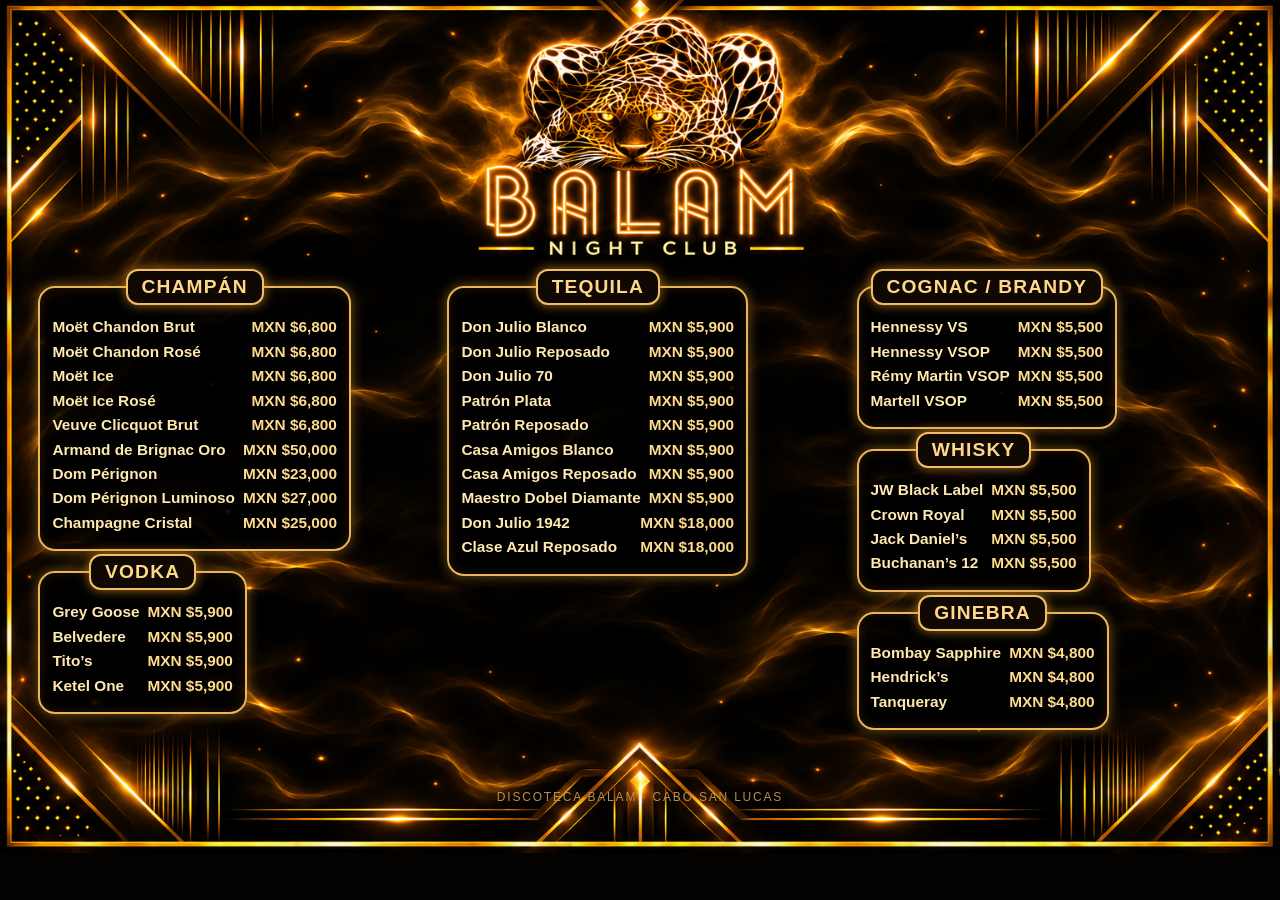
<file: index.html>
<!doctype html>
<html lang="es">
<head>
  <meta charset="utf-8">
  <meta name="viewport" content="width=device-width,initial-scale=1">
  <meta name="theme-color" content="#080502">
  <title>BALAM NIGHT CLUB · SERVICIO DE BOTELLAS</title>
  <link rel="stylesheet" href="styles.css?v=static-no-motion-20261123">
</head>
<body>
  <div class="shell">
    <header class="masthead" aria-label="BALAM Night Club"></header>
    
    <main id="menu" class="menu"><p class="loading">Cargando menú…</p></main>
    <footer>DISCOTECA BALAM · CABO SAN LUCAS</footer>
  </div>
  <script src="app.js?v=static-menu-20261123"></script>
</body>
</html>
</file>
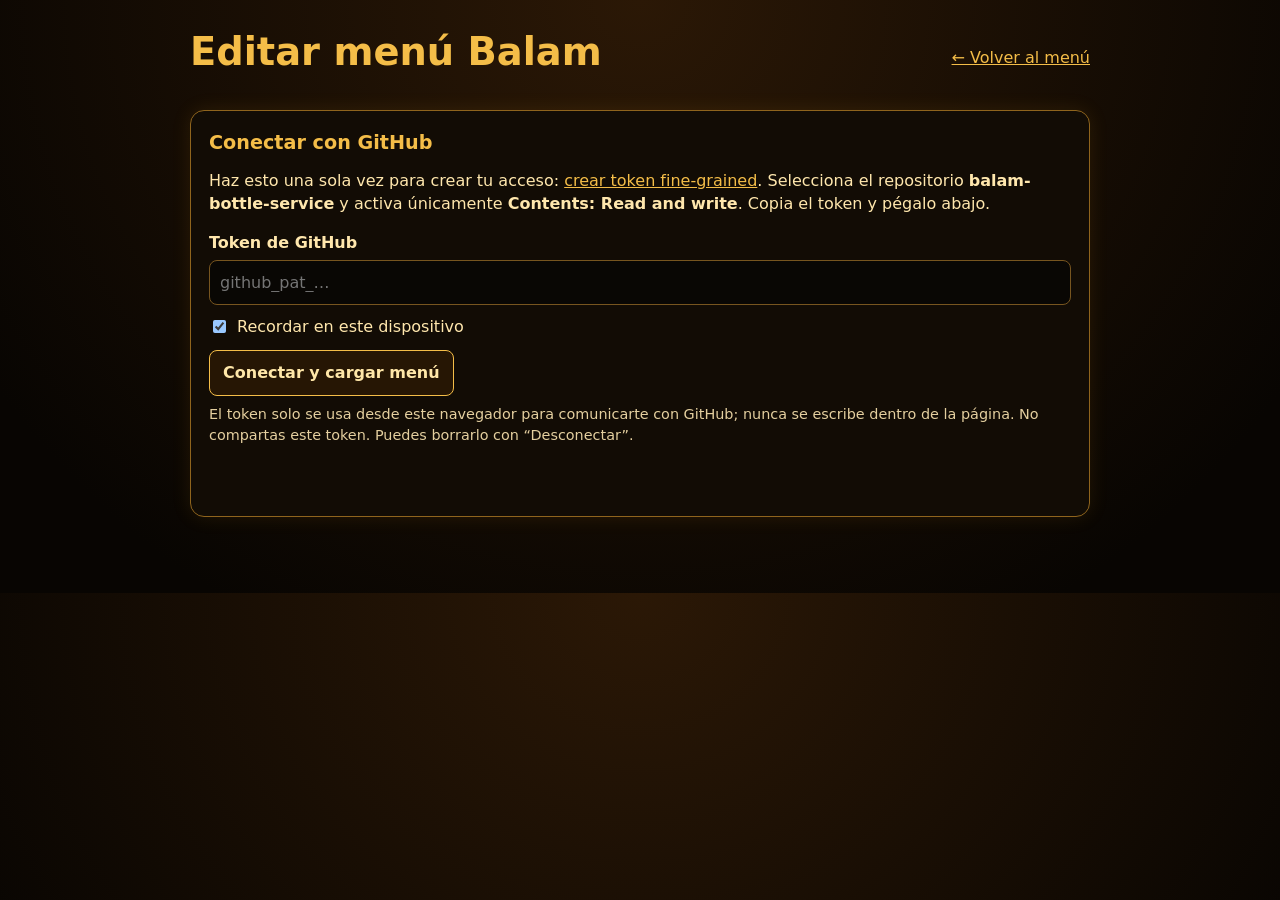
<file: editor.html>
<!doctype html>
<html lang="es">
<head>
<meta charset="utf-8">
<meta name="viewport" content="width=device-width,initial-scale=1">
<meta name="theme-color" content="#080502">
<title>Editar menú · BALAM</title>
<style>
:root{color-scheme:dark;--gold:#f4bd48;--cream:#ffe7ad}
*{box-sizing:border-box}
body{margin:0;background:radial-gradient(ellipse at top,#2b1806,#080502 48rem);color:var(--cream);font:16px/1.45 system-ui,sans-serif}
main{width:min(100% - 24px,900px);margin:auto;padding:24px 0 60px}
header{display:flex;align-items:center;justify-content:space-between;gap:10px;margin-bottom:18px}
h1,h2{color:var(--gold);margin:0 0 12px}
h1{font-size:clamp(1.5rem,5vw,2.4rem)}
h2{font-size:1.2rem}
a{color:var(--gold)}
.panel,.category{background:#120c05;border:1px solid #8f641d;border-radius:14px;padding:18px;margin-bottom:16px;box-shadow:0 0 20px #e8a8241c}
p{margin:.5rem 0 1rem}
label{display:block;font-weight:650;margin:10px 0 6px}
input{width:100%;min-width:0;background:#090704;color:#fff0c7;border:1px solid #77551f;border-radius:8px;padding:10px;font:inherit}
input:focus{outline:2px solid var(--gold)}
button{background:#261604;color:#ffe7a8;border:1px solid var(--gold);border-radius:8px;padding:10px 13px;font:inherit;font-weight:700;cursor:pointer}
button:disabled{opacity:.55;cursor:wait}
button.danger{border-color:#9e5142;background:#210c08;color:#ffc6b7}
.actions{display:flex;flex-wrap:wrap;gap:8px;margin-top:12px}
.status{min-height:1.4em;font-size:.93rem}.error{color:#ffb0a0}.ok{color:#b9e8aa}
.hint{font-size:.9rem;color:#e4cf9f}
.remember{display:flex;align-items:center;gap:8px;font-weight:400}
.remember input{width:auto}
#editor[hidden]{display:none}
.category-head{display:grid;grid-template-columns:1fr auto;gap:10px;align-items:end;margin-bottom:10px}
.category-head label{margin:0}
.category-head input{font-size:1.05rem;font-weight:750;color:var(--gold)}
.product-head,.product{display:grid;grid-template-columns:minmax(0,1fr) 150px auto;gap:9px;align-items:center}
.product-head{font-size:.84rem;color:#c8a962;padding:4px 0}
.product{border-top:1px solid #3e2d14;padding:7px 0}
.product input{padding:9px}
.price{position:relative}.price span{position:absolute;left:10px;top:50%;transform:translateY(-50%);pointer-events:none;color:#d5b966}.price input{padding-left:28px}
@media(max-width:580px){main{padding-top:15px}.panel,.category{padding:14px}.product-head{display:none}.product{grid-template-columns:minmax(0,1fr) 105px auto;gap:6px}.product input{font-size:.9rem}.category-head button{font-size:.82rem;padding:8px}}
</style>
</head>
<body>
<main>
<header><h1>Editar menú Balam</h1><a href="./">← Volver al menú</a></header>
<section class="panel" id="login">
<h2>Conectar con GitHub</h2>
<p>Haz esto una sola vez para crear tu acceso: <a href="https://github.com/settings/personal-access-tokens/new" target="_blank" rel="noopener">crear token fine-grained</a>. Selecciona el repositorio <b>balam-bottle-service</b> y activa únicamente <b>Contents: Read and write</b>. Copia el token y pégalo abajo.</p>
<label for="token">Token de GitHub</label>
<input id="token" type="password" autocomplete="off" placeholder="github_pat_…" spellcheck="false">
<label class="remember"><input id="remember" type="checkbox" checked> Recordar en este dispositivo</label>
<div class="actions"><button id="connect">Conectar y cargar menú</button></div>
<p class="hint">El token solo se usa desde este navegador para comunicarte con GitHub; nunca se escribe dentro de la página. No compartas este token. Puedes borrarlo con “Desconectar”.</p>
<p id="login-status" class="status" role="status"></p>
</section>
<section id="editor" hidden>
<div class="panel">
<h2>Productos y categorías</h2>
<p>Los precios se guardan solamente en MXN. Pulsa “Guardar y publicar” cuando termines.</p>
<div class="actions"><button id="add-category">＋ Agregar categoría</button><button id="save">Guardar y publicar</button><button id="logout" class="danger">Desconectar</button></div>
<p id="save-status" class="status" role="status"></p>
</div>
<div id="categories"></div>
</section>
</main>
<script>
(() => {
const repo='njcastillo1989-code/balam-bottle-service', branch='main';
const tokenInput=document.getElementById('token'), loginStatus=document.getElementById('login-status');
const saveStatus=document.getElementById('save-status'), editor=document.getElementById('editor');
const list=document.getElementById('categories');
let token='',menu=null;
const esc=v=>String(v??'').replace(/[&<>"']/g,c=>({'&':'&amp;','<':'&lt;','>':'&gt;','"':'&quot;',"'":'&#39;'}[c]));
const status=(el,msg,kind='')=>{el.textContent=msg;el.className='status '+kind};
const api=async(path,opts={})=>{
 const res=await fetch('https://api.github.com'+path,{...opts,headers:{Accept:'application/vnd.github+json',Authorization:'Bearer '+token,'X-GitHub-Api-Version':'2022-11-28',...(opts.headers||{})}});
 const data=await res.json().catch(()=>({}));
 if(!res.ok)throw Error(data.message||('GitHub respondió '+res.status));
 return data;
};
const decode=s=>decodeURIComponent(Array.from(atob(s.replace(/\s/g,'')),c=>'%'+c.charCodeAt(0).toString(16).padStart(2,'0')).join(''));
const encode=s=>btoa(unescape(encodeURIComponent(s)));
function render(){
 list.innerHTML=menu.categories.map((cat,ci)=>'<section class="category">'+
 '<div class="category-head"><label>Categoría<input data-kind="category" data-ci="'+ci+'" value="'+esc(cat.name)+'"></label>'+
 '<button class="danger" data-action="remove-category" data-ci="'+ci+'">Eliminar</button></div>'+
 '<div class="product-head"><span>Licor</span><span>Precio MXN</span><span></span></div>'+
 (cat.products||[]).map((p,pi)=>'<div class="product">'+
 '<input data-kind="product-name" data-ci="'+ci+'" data-pi="'+pi+'" value="'+esc(p.name)+'" placeholder="Nombre del licor" aria-label="Nombre del licor">'+
 '<div class="price"><span>$</span><input type="number" min="0" step="1" data-kind="product-price" data-ci="'+ci+'" data-pi="'+pi+'" value="'+esc(p.price_mxn)+'" placeholder="0" aria-label="Precio en pesos mexicanos"></div>'+
 '<button class="danger" data-action="remove-product" data-ci="'+ci+'" data-pi="'+pi+'" aria-label="Eliminar licor">✕</button></div>').join('')+
 '<div class="actions"><button data-action="add-product" data-ci="'+ci+'">＋ Agregar licor</button></div></section>').join('');
}
async function connect(){
 token=tokenInput.value.trim()||localStorage.getItem('balam-menu-token')||'';
 if(!token){status(loginStatus,'Pega tu token para continuar.','error');return}
 status(loginStatus,'Conectando con GitHub…');
 try{
  const file=await api('/repos/'+repo+'/contents/menu-data.json?ref='+branch);
  menu=JSON.parse(decode(file.content));
  if(!Array.isArray(menu.categories))throw Error('El archivo del menú no tiene el formato esperado.');
  if(document.getElementById('remember').checked)localStorage.setItem('balam-menu-token',token);
  else localStorage.removeItem('balam-menu-token');
  render();editor.hidden=false;status(loginStatus,'Conectado. Ya puedes editar.','ok');
 }catch(err){token='';status(loginStatus,'No se pudo conectar: '+err.message+'. Revisa el token y sus permisos.','error')}
}
document.getElementById('connect').onclick=connect;
tokenInput.onkeydown=e=>{if(e.key==='Enter')connect()};
list.addEventListener('input',e=>{
 const el=e.target,ci=Number(el.dataset.ci);
 if(el.dataset.kind==='category')menu.categories[ci].name=el.value;
 if(el.dataset.kind==='product-name')menu.categories[ci].products[Number(el.dataset.pi)].name=el.value;
 if(el.dataset.kind==='product-price'){const v=el.value;menu.categories[ci].products[Number(el.dataset.pi)].price_mxn=v===''?'':Number(v)}
});
list.addEventListener('click',e=>{
 const b=e.target.closest('button[data-action]');if(!b)return;
 const ci=Number(b.dataset.ci),pi=Number(b.dataset.pi),cat=menu.categories[ci];
 if(b.dataset.action==='add-product'){cat.products||=[];cat.products.push({id:'p-'+Date.now(),name:'',price_mxn:''})}
 if(b.dataset.action==='remove-product')cat.products.splice(pi,1);
 if(b.dataset.action==='remove-category'){if(!confirm('¿Eliminar “'+cat.name+'” y todos sus productos?'))return;menu.categories.splice(ci,1)}
 render();
});
document.getElementById('add-category').onclick=()=>{menu.categories.push({id:'cat-'+Date.now(),name:'NUEVA CATEGORÍA',products:[]});render();list.lastElementChild?.scrollIntoView({behavior:'smooth',block:'center'})};
document.getElementById('save').onclick=async()=>{
 if(!menu||!token)return;
 if(menu.categories.some(c=>!c.name.trim())||menu.categories.some(c=>(c.products||[]).some(p=>!p.name.trim()||(p.price_mxn!==''&&Number(p.price_mxn)<0)))){status(saveStatus,'Revisa los nombres de categorías, licores y precios.','error');return}
 const btn=document.getElementById('save');btn.disabled=true;status(saveStatus,'Guardando cambios…');
 try{
  const path='/repos/'+repo+'/contents/menu-data.json',current=await api(path+'?ref='+branch);
  await api(path,{method:'PUT',headers:{'Content-Type':'application/json'},body:JSON.stringify({message:'Actualizar menú desde editor web',content:encode(JSON.stringify(menu,null,2)+'\n'),sha:current.sha,branch})});
  status(saveStatus,'¡Guardado! El QR y la dirección del menú siguen iguales; espera un momento y recarga para ver los cambios.','ok');
 }catch(err){status(saveStatus,'No se pudo guardar: '+err.message+'. Revisa los permisos del token.','error')}
 finally{btn.disabled=false}
};
document.getElementById('logout').onclick=()=>{localStorage.removeItem('balam-menu-token');token='';menu=null;tokenInput.value='';editor.hidden=true;status(loginStatus,'Token borrado de este dispositivo.','ok')};
const saved=localStorage.getItem('balam-menu-token');if(saved){token=saved;tokenInput.value=saved;connect()}
})();
</script>
</body>
</html>
</file>
<file: styles.css>
/* BALAM NIGHT CLUB — BOTTLE SERVICE */

:root {
  color-scheme: dark;
  --gold: #ffd477;
}

* {
  box-sizing: border-box;
}

html,
body {
  margin: 0;
  min-height: 100%;
}

body {
  background: #030201;
  color: #ffe9b0;
  font-family: Arial, Helvetica, sans-serif;
}

/* FONDO ORIGINAL BALAM */

.shell {
  position: relative;
  width: 100%;
  max-width: 1536px;
  min-height: 100vh;
  margin: 0 auto;
  padding: 0 3% 45px;

  background-color: #030201;
  background-image: url("fondo-balam.png");
  background-position: center top;
  background-repeat: no-repeat;
  background-size: 100% auto;
}

/* ENCABEZADO: EL JAGUAR YA ESTÁ EN LA IMAGEN */

.masthead {
  position: relative;
  width: 100%;
  height: auto;
  aspect-ratio: 4.2 / 1;
  padding: 0;
  margin: 0;
  overflow: hidden;
  background: none;
}

.jaguar,
.brand,
.club {
  display: none;
}

.masthead h1 {
  position: absolute;
  left: 50%;
  bottom: 0;
  transform: translateX(-50%);
  width: max-content;
  max-width: 100%;
  margin: 0;
  padding: 0 8px;

  color: #ffd477;
  font-size: clamp(25px, 4vw, 55px);
  font-weight: 900;
  letter-spacing: .06em;
  text-shadow: 0 0 12px #d68a24;
}

.rule {
  display: none;
}

/* BOTONES DE IDIOMAS */

.toolbar {
  display: flex;
  justify-content: center;
  align-items: center;
  flex-wrap: wrap;
  gap: 12px;
  margin: 16px 0 42px;
}

#langs {
  display: flex;
}

.toolbar button {
  cursor: pointer;
  padding: 10px 16px;
  border: 1px solid #b57c29;
  background: #100803;
  color: #ffe7ad;
  font-size: 13px;
  font-weight: bold;
}

.toolbar button.active {
  background: #e7ad40;
  color: #090604;
}

.note {
  color: #d8b875;
  font-size: 13px;
}

/* DISTRIBUCIÓN DEL MENÚ */

.menu {
  display: grid;
  grid-template-columns: repeat(3, minmax(0, 1fr));
  gap: 24px;
  align-items: start;
}

.menu-column {
  display: flex;
  min-width: 0;
  flex-direction: column;
  gap: 20px;
}

.category {
  grid-area: auto;
  align-self: start;
}

/* CAJAS DORADAS */

.category {
  position: relative;
  min-width: 0;
  margin-top: 0;
  padding: 19px 12px 14px;

  border: 2px solid #e9b65b;
  border-radius: 17px;

  background: rgba(0, 0, 0, .88);box-shadow:
    0 0 13px rgba(255, 179, 44, .45),
    inset 0 0 12px rgba(186, 106, 11, .2);
}

.category h2 {
  position: relative;
  width: max-content;
  max-width: 100%;
  margin: -38px auto 10px;
  padding: 5px 14px;

  border: 2px solid #f0bf65;
  border-radius: 12px;

  background: #100803;
  color: #ffd789;

  font-size: clamp(16px, 1.5vw, 22px);
  font-weight: 900;
  letter-spacing: .06em;
  text-align: center;
  overflow-wrap: anywhere;

  box-shadow: 0 0 12px rgba(233, 151, 36, .7);
}

/* PRODUCTOS */

.product {
  display: flex;
  justify-content: space-between;
  align-items: baseline;
  gap: 8px;
  padding: 3px 0;

  font-size: clamp(14px, 1.2vw, 17px);
  font-weight: 700;
  line-height: 1.2;
}

.product .name {
  flex: 1;
  min-width: 0;
  overflow-wrap: anywhere;
}

/* SOLO PESOS MEXICANOS */

.price {
  flex-shrink: 0;
  color: #ffdc8c;
  font-weight: 800;
  text-align: right;
  white-space: nowrap;
}

.usd {
  display: none !important;
}

.empty,
.loading {
  text-align: center;
  color: #d8b875;
}

.loading {
  grid-column: 1 / -1;
}

/* PIE DE PÁGINA */

footer {
  margin-top: 35px;
  padding: 25px 5px 12px;
  color: #b88e4e;
  font-size: 12px;
  letter-spacing: .15em;
  text-align: center;
}

/* TABLETAS */

@media (max-width: 950px) {
  .shell {
    padding: 0 15px 35px;
  }

  .menu {
    grid-template-columns: repeat(2, minmax(0, 1fr));
  }

  .menu-column {
    display: contents;
  }

  .category,
  .category-champagne,
  .category-vodka,
  .category-tequila,
  .category-cognac,
  .category-whisky,
  .category-gin,
  .category-other {
    grid-area: auto;
    align-self: start;
  }
}

/* CELULARES */

@media (max-width: 600px) {
  .shell {
    padding: 0 12px 25px;
    background-size: 145% auto;
  }

  .masthead {
    aspect-ratio: 3 / 1;
    margin-bottom: 18px;
  }

  .masthead h1 {
    font-size: clamp(18px, 5vw, 26px);
  }

  .toolbar {
    margin: 12px 0 30px;
  }

  .toolbar button {
    padding: 9px 12px;
    font-size: 12px;
  }

  .menu {
    grid-template-columns: 1fr;
    gap: 22px;
  }

  .menu-column {
    display: contents;
  }

  .category,
  .category-champagne,
  .category-vodka,
  .category-tequila,
  .category-cognac,
  .category-whisky,
  .category-gin,
  .category-other {
    grid-area: auto;
    align-self: start;
    margin-top: 0;
    padding: 18px 12px 13px;
  }

  .category h2 {
    margin-top: -22px;
    padding: 5px 12px;
    font-size: clamp(16px, 4.5vw, 19px);
  }

  .product {
    font-size: clamp(14px, 4vw, 16px);
    gap: 7px;
  }

  footer {
    font-size: 10px;
  }
}


.masthead h1,
.masthead .brand,
.masthead .club,
.masthead .jaguar,
.masthead .rule {
  display: none;
}

/* Keep the MXN label readable beside each product name. */
.product .price {
  white-space: nowrap;
}


/* Column order on desktop, reading order on smaller screens. */
.category-champagne { order: 1; }
.category-tequila { order: 2; }
.category-cognac { order: 3; }
.category-whisky { order: 4; }
.category-vodka { order: 5; }
.category-gin { order: 6; }
.category-other { order: 99; }
</file>
